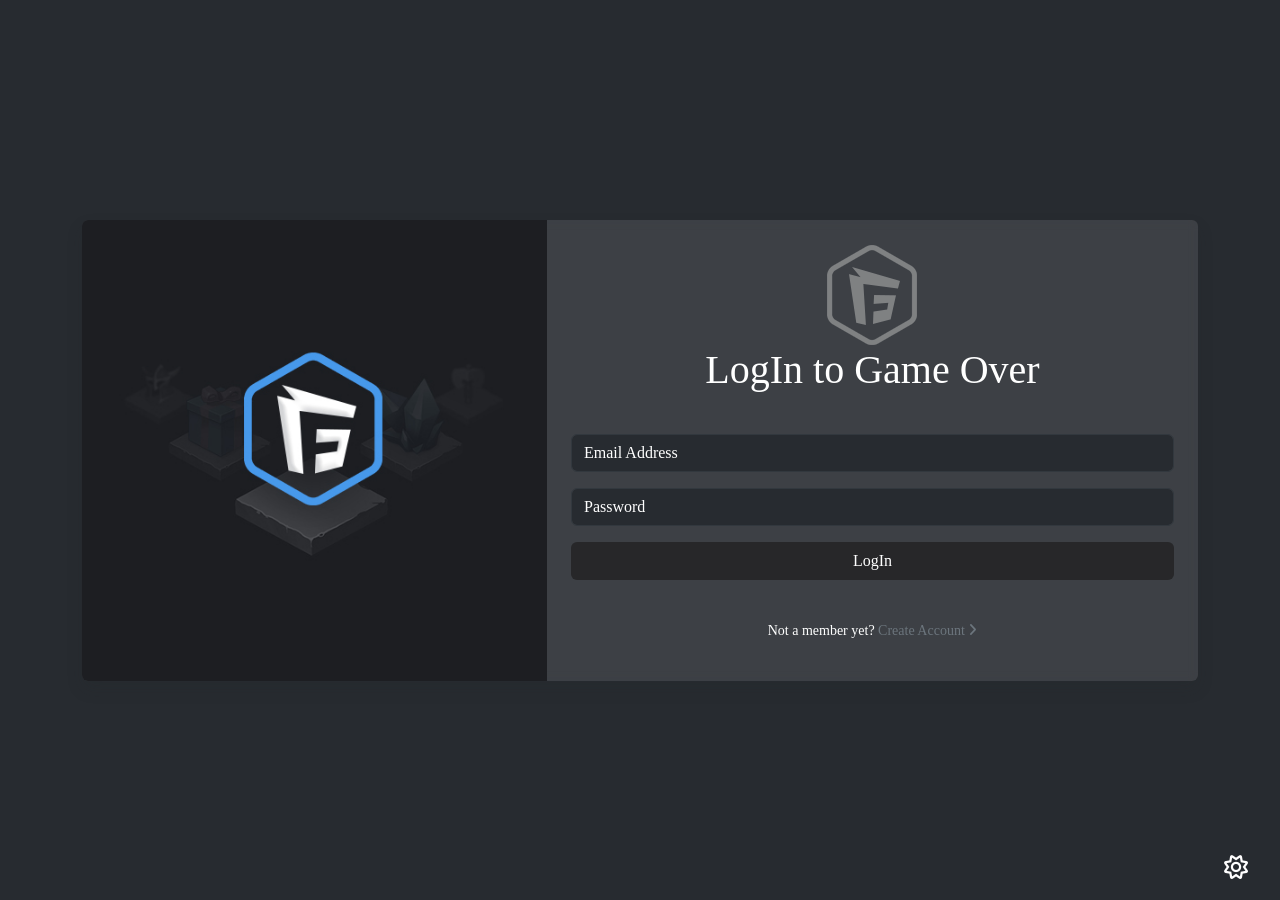
<file: index.html>
<!DOCTYPE html>
<html lang="en" dir="ltr" data-theme="dark">
   <head>
      <meta charset="UTF-8" />
      <meta name="viewport" content="width=device-width, initial-scale=1.0" />
      <meta http-equiv="X-UA-Compatible" content="ie=edge" />
      <meta name="description" content="Game Over Sidte" />
      <meta name="keywords" content="Game Over , موقع العاب" />
      <meta name="author" content="AHMED MENISY" />
      <title>LogIn</title>
      <!--? ===============  FontAwesome6.2.1 Css File =============== -->
      <link rel="stylesheet" href="./css/all.min.css" />
      <!--? ===============  BootStrap5.3 =============== -->
      <link rel="stylesheet" href="./css/bootstrap.min.css" />
      <!--? ===============  Main Css File =============== -->
      <link rel="stylesheet" href="./css/style.css" />
   </head>
   <body>
      <!-- ========== Start Fixed ========== -->
      <!-- fa-moon   fa-sun -->

      <span class="position-fixed bottom-0 end-0 m-3 z-3">
         <i role="button" id="mode" class="fa-regular fa-sun fa-xl p-3"></i>
      </span>
      <!-- ========== End Fixed ========== -->
      <main class="container login min-vh-100 hstack">
         <section class="login-area shadow w-100 rounded overflow-hidden">
            <div class="row g-0">
               <div class="col-lg-5 d-none d-md-block">
                  <div class="image"></div>
               </div>
               <div class="col-lg-7">
                  <div class="p-4">
                     <header class="text-center">
                        <img src="./assets/images/logo-sm.png" alt="logo game over" />
                        <h1>LogIn to Game Over</h1>
                     </header>

                     <form class="row g-3 my-4" id="login">
                        <div class="col-12">
                           <div class="form-data">
                              <input type="email" id="email" class="form-control" placeholder="Email Address" />
                              <ul class="alert alert-danger p-0 invalid-feedback">
                                 <li>Email Is Required</li>
                                 <li>InValid Email Formate</li>
                              </ul>
                           </div>
                        </div>
                        <div class="col-12">
                           <div class="form-data">
                              <input type="password" id="password" class="form-control" placeholder="Password" />
                              <ul class="alert alert-danger p-0 invalid-feedback">
                                 <li>Password Is Required</li>
                                 <li>Minimum eight characters, at least one letter and one number</li>
                              </ul>
                           </div>
                        </div>

                        <div class="col-12">
                           <button type="submit" class="btn w-100 main-btn" id="btnLogin">LogIn</button>
                           <p id="msg" class="text-center"></p>
                        </div>
                     </form>

                     <footer>
                        <p class="text-center small">
                           Not a member yet?
                           <a href="./register.html" class="link-secondary text-decoration-none" role="button"
                              >Create Account <i class="fa-solid fa-angle-right"></i
                           ></a>
                        </p>
                     </footer>
                  </div>
               </div>
            </div>
         </section>
      </main>

      <!--! ============ BootStrap JS File ============ -->
      <script src="./js/bootstrap.bundle.min.js"></script>
      <!--! ============ Main Js File ============ -->
      <script src="./js/index.js"></script>
   </body>
</html>
</file>
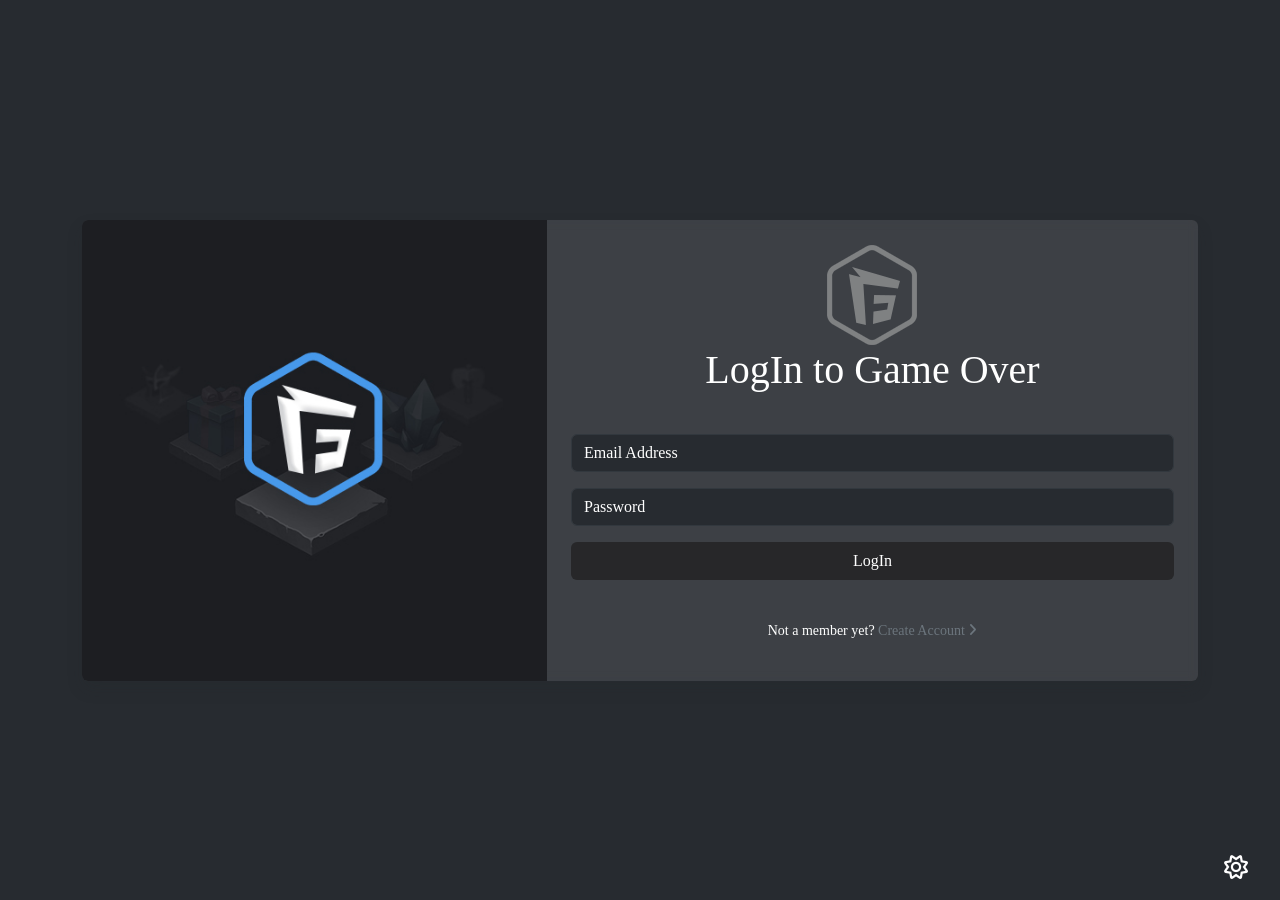
<file: details.html>
<!DOCTYPE html>
<html lang="en" dir="ltr" data-theme="dark">
   <head>
      <script src="js/auth.js"></script>
      <meta charset="UTF-8" />
      <meta name="viewport" content="width=device-width, initial-scale=1.0" />
      <meta http-equiv="X-UA-Compatible" content="ie=edge" />
      <meta name="description" content="Game Over Sidte" />
      <meta name="keywords" content="Game Over , موقع العاب" />
      <meta name="author" content="AHMED MENISY" />
      <title>Details</title>
      <!--? ===============  FontAwesome6.2.1 Css File =============== -->
      <link rel="stylesheet" href="./css/all.min.css" />
      <!--? ===============  BootStrap5.3 =============== -->
      <link rel="stylesheet" href="./css/bootstrap.min.css" />
      <!--? ===============  Main Css File =============== -->
      <link rel="stylesheet" href="./css/style.css" />
   </head>
   <body>
      <!-- ========== Start Fixed ========== -->
      <!-- fa-moon   fa-sun -->

      <span class="position-fixed bottom-0 end-0 m-3 z-3">
         <i role="button" id="mode" class="fa-regular fa-sun fa-xl p-3"></i>
      </span>
      <!-- ========== End Fixed ========== -->
      <main class="py-5 min-vh-100 details">
         <div class="container">
            <section class="row g-4" id="detailsData"></section>
         </div>
      </main>

      <!--! ============ BootStrap JS File ============ -->
      <script src="./js/bootstrap.bundle.min.js"></script>
      <!--! ============ Main Js File ============ -->
      <script src="./js/details.js"></script>
   </body>
</html>
</file>
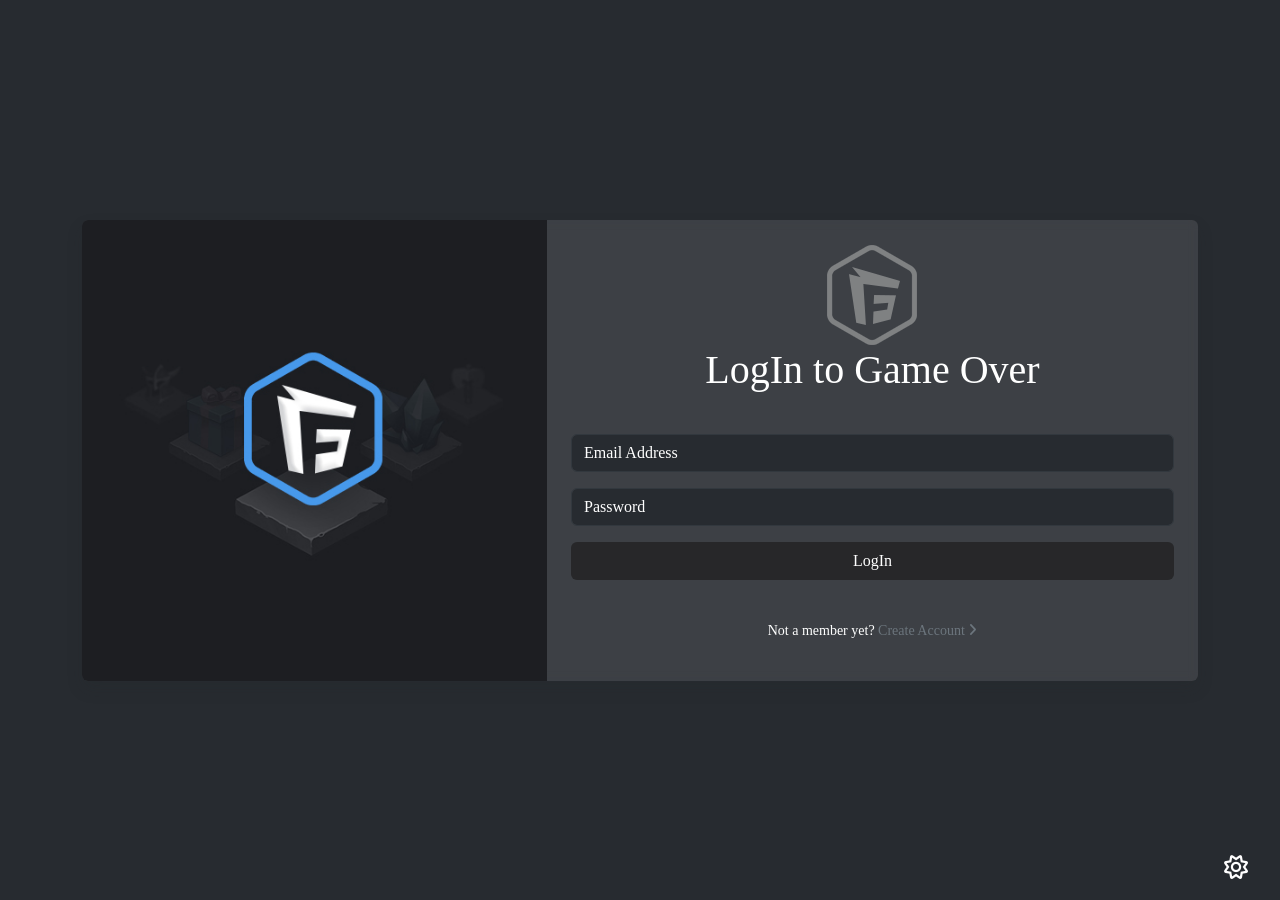
<file: home.html>
<!DOCTYPE html>
<html lang="en" dir="ltr" data-theme="dark">
   <head>
      <script src="./js/auth.js"></script>
      <meta charset="UTF-8" />
      <meta name="viewport" content="width=device-width, initial-scale=1.0" />
      <meta http-equiv="X-UA-Compatible" content="ie=edge" />
      <meta name="description" content="Game Over Sidte" />
      <meta name="keywords" content="Game Over , موقع العاب" />
      <meta name="author" content="AHMED MENISY" />
      <title>Home</title>
      <!--? ===============  FontAwesome6.2.1 Css File =============== -->
      <link rel="stylesheet" href="./css/all.min.css" />
      <!--? ===============  BootStrap5.3 =============== -->
      <link rel="stylesheet" href="./css/bootstrap.min.css" />
      <!--? ===============  Main Css File =============== -->
      <link rel="stylesheet" href="./css/style.css" />
   </head>
   <body>
      <!-- ========== Start Fixed ========== -->
      <!-- fa-moon   fa-sun -->

      <span class="position-fixed bottom-0 end-0 m-3 z-3">
         <i role="button" id="mode" class="fa-regular fa-sun fa-xl p-3"></i>
      </span>
      <!-- ========== End Fixed ========== -->

      <nav class="navbar navbar-expand-lg nav-bg border-bottom border-dark">
         <div class="container">
            <h5 class="navbar-brand mb-0 text-uppercase">
               <img src="./assets/images/logo-sm.png" alt="logo photo" style="max-width: 40px" /> GameOver
            </h5>
            <button
               class="navbar-toggler"
               type="button"
               data-bs-toggle="collapse"
               data-bs-target="#navbarSupportedContent"
               aria-controls="navbarSupportedContent"
               aria-expanded="false"
               aria-label="Toggle navigation"
            >
               <span class="navbar-toggler-icon"></span>
            </button>
            <div class="collapse small navbar-collapse" id="navbarSupportedContent">
               <ul class="navbar-nav mx-auto mb-2 mb-lg-0 menu">
                  <li class="nav-item">
                     <a role="button" class="nav-link active text-uppercase" aria-current="page" data-category="mmorpg">mmorpg</a>
                  </li>
                  <li class="nav-item">
                     <a role="button" class="nav-link text-uppercase" data-category="shooter">shooter</a>
                  </li>
                  <li class="nav-item">
                     <a role="button" class="nav-link text-uppercase" data-category="sailing">sailing</a>
                  </li>
                  <li class="nav-item">
                     <a role="button" class="nav-link text-uppercase" data-category="permadeath">permadeath</a>
                  </li>
                  <li class="nav-item">
                     <a role="button" class="nav-link text-uppercase" data-category="superhero">superhero</a>
                  </li>
                  <li class="nav-item">
                     <a role="button" class="nav-link text-uppercase" data-category="pixel">pixel</a>
                  </li>
                  <li class="nav-item">
                     <a role="button" class="nav-link text-uppercase" data-category="pvp">pvp</a>
                  </li>
                  <li class="nav-item">
                     <a role="button" class="nav-link text-uppercase" data-category="action">action</a>
                  </li>
               </ul>
               <ul class="navbar-nav mb-2 mb-lg-0">
                  <li class="nav-item">
                     <span role="button" class="nav-link logout-btn">LogOut</span>
                  </li>
               </ul>
            </div>
         </div>
      </nav>

      <main class="container my-3 home">
         <h1 class="h4 mb-4">Top Free Moba Games For PC And Browser In 2023!</h1>
         <section class="position-relative">
            <div class="row row-cols-1 row-cols-md-2 row-cols-lg-3 row-cols-xl-4 g-4" id="gameData"></div>

            <div class="loading d-none">
               <span class="loader"></span>
            </div>
         </section>
      </main>

      <!--! ============ BootStrap JS File ============ -->
      <script src="./js/bootstrap.bundle.min.js"></script>
      <!--! ============ Main Js File ============ -->
      <script src="./js/home.js"></script>
   </body>
</html>
</file>
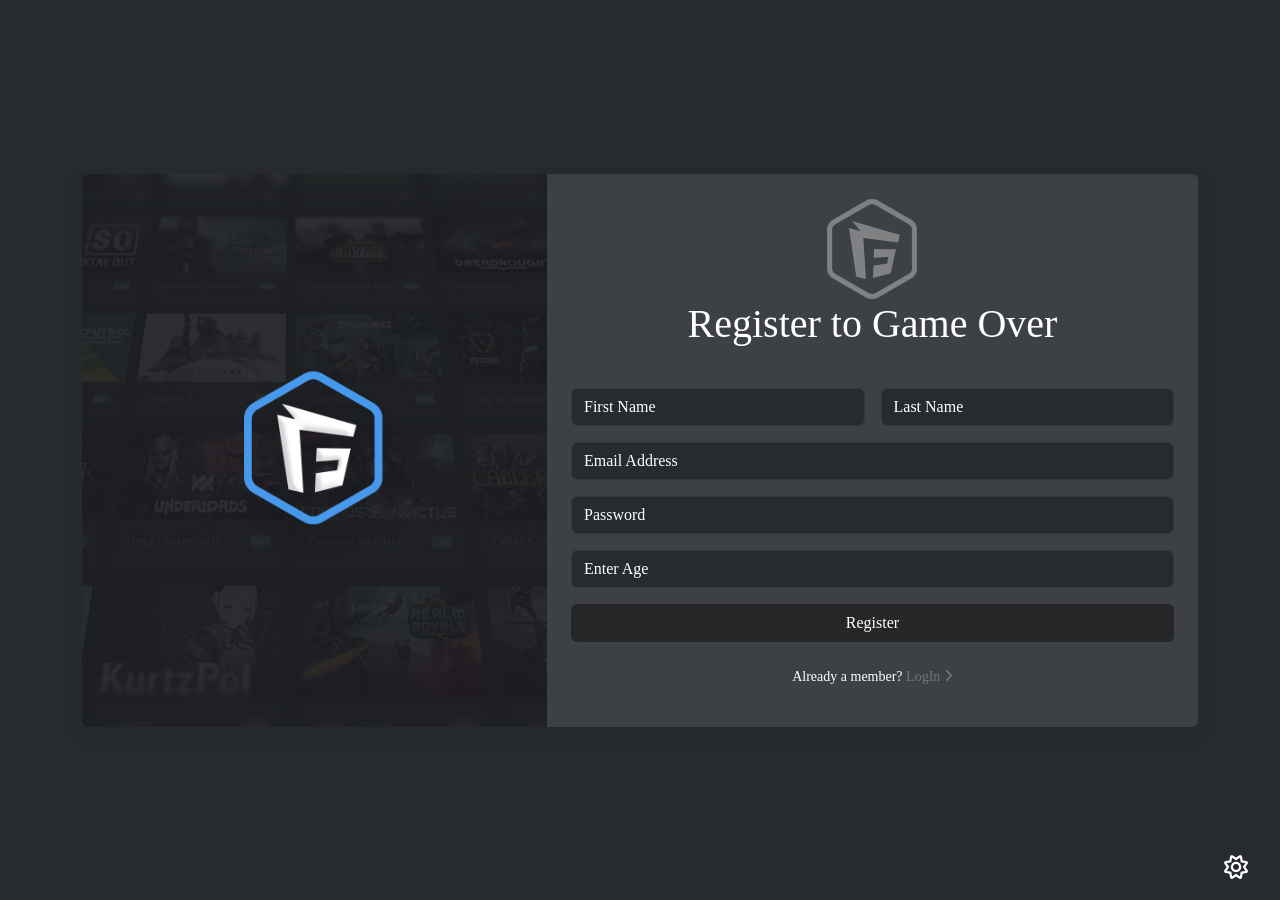
<file: register.html>
<!DOCTYPE html>
<html lang="en" dir="ltr" data-theme="dark">
   <head>
      <meta charset="UTF-8" />
      <meta name="viewport" content="width=device-width, initial-scale=1.0" />
      <meta http-equiv="X-UA-Compatible" content="ie=edge" />
      <meta name="description" content="Game Over Sidte" />
      <meta name="keywords" content="Game Over , موقع العاب" />
      <meta name="author" content="AHMED MENISY" />
      <title>Register</title>
      <!--? ===============  FontAwesome6.2.1 Css File =============== -->
      <link rel="stylesheet" href="./css/all.min.css" />
      <!--? ===============  BootStrap5.3 =============== -->
      <link rel="stylesheet" href="./css/bootstrap.min.css" />
      <!--? ===============  Main Css File =============== -->
      <link rel="stylesheet" href="./css/style.css" />
   </head>
   <body>
      <!-- ========== Start Fixed ========== -->
      <!-- fa-moon   fa-sun -->

      <span class="position-fixed bottom-0 end-0 m-3 z-3">
         <i role="button" id="mode" class="fa-regular fa-sun fa-xl p-3"></i>
      </span>
      <!-- ========== End Fixed ========== -->
      <main class="container register min-vh-100 hstack">
         <section class="register-area shadow w-100 rounded overflow-hidden">
            <div class="row g-0">
               <div class="col-lg-5 d-none d-md-block">
                  <div class="image"></div>
               </div>
               <div class="col-lg-7">
                  <div class="p-4">
                     <header class="text-center">
                        <img src="./assets/images/logo-sm.png" alt="logo game over" />
                        <h1>Register to Game Over</h1>
                     </header>

                     <form class="row g-3 my-4" id="register">
                        <div class="col-md-6">
                           <div class="form-data">
                              <input type="text" id="firstName" class="form-control" placeholder="First Name" />
                              <ul class="alert alert-danger p-0 invalid-feedback">
                                 <li>First Name Is Required</li>
                                 <li>Minmum Length 2 and Maxmum 20</li>
                              </ul>
                           </div>
                        </div>
                        <div class="col-md-6">
                           <div class="form-data">
                              <input type="text" id="lastName" class="form-control" placeholder="Last Name" />
                              <ul class="alert alert-danger p-0 invalid-feedback">
                                 <li>Last Name Is Required</li>
                                 <li>Minmum Length 2 and Maxmum 20</li>
                              </ul>
                           </div>
                        </div>

                        <div class="col-12">
                           <div class="form-data">
                              <input type="email" id="email" class="form-control" placeholder="Email Address" />
                              <ul class="alert alert-danger p-0 invalid-feedback">
                                 <li>Email Is Required</li>
                                 <li>InValid Email Formate</li>
                              </ul>
                           </div>
                        </div>
                        <div class="col-12">
                           <div class="form-data">
                              <input type="password" id="password" class="form-control" placeholder="Password" />
                              <ul class="alert alert-danger p-0 invalid-feedback">
                                 <li>Password Is Required</li>
                                 <li>Minimum eight characters, at least one letter and one number</li>
                              </ul>
                           </div>
                        </div>
                        <div class="col-12">
                           <div class="form-data">
                              <input type="number" id="age" class="form-control" placeholder="Enter Age" />
                              <ul class="alert alert-danger p-0 invalid-feedback">
                                 <li>Age Is Required</li>
                                 <li>Minimum 10 Maxmum 80</li>
                              </ul>
                           </div>
                        </div>
                        <div class="col-12">
                           <button  type="submit" class="btn w-100 main-btn" id="btnRegister">Register</button>
                           <p id="msg" class="text-center alert alert-danger text-danger d-none "></p>
                        </div>
                     </form>

                     <footer>
                        <p class="text-center small">
                           Already a member?
                           <a href="./index.html" class="link-secondary text-decoration-none" role="button"
                              >LogIn <i class="fa-solid fa-angle-right"></i
                           ></a>
                        </p>
                     </footer>
                  </div>
               </div>
            </div>
         </section>
      </main>

      <!--! ============ BootStrap JS File ============ -->
      <script src="./js/bootstrap.bundle.min.js"></script>
      <!--! ============ Main Js File ============ -->
      <script src="./js/register.js"></script>
   </body>
</html>
</file>
<file: css/style.css>
/***** theme customize *****/
[data-theme="dark"] {
   --main-color: #272b30;
   --seconde-color: #32383e;
   --color-text: #fff;
   --btn-main-color: #272729;
}

[data-theme="light"] {
   --main-color: #eeeeee;
   --seconde-color: #909396;
   --color-text: #000;
   --btn-main-color: #414550;
}

.main-btn {
   background-color: var(--btn-main-color);
   color: var(--color-text);
}

.main-btn:hover {
   background: linear-gradient(rgb(0 0 0 / 0.1), rgb(0 0 0 / 0.2));
}

.form-control,
.form-control:focus {
   background-color: var(--main-color);
   color: var(--color-text);
   border-color: var(--seconde-color);
}

.form-control::placeholder {
   color: var(--color-text);
}

.badge-color {
   background-color: var(--seconde-color);
}

/***** End theme customize *****/

/***** Global *****/
@import url("https://fonts.googleapis.com/css2?family=Nerko+One&display=swap");
@import url("https://fonts.googleapis.com/css2?family=Comfortaa:wght@300;500;700&display=swap");

* {
   transition: background-color 0.5s, color 0.2s;
}

body {
   font-family: "Comfortaa", cursive;
   min-height: 100%;
   min-width: 100%;
   background-color: var(--main-color);
   color: var(--color-text);
}

h1,
h2,
h3,
h4,
h5,
h6 {
   font-family: "Nerko One", cursive;
   color: var(--color-text) !important;
}

a,
p,
span {
   color: inherit !important;
}

ul {
   list-style-position: inside;
}

input[type="number"]::-webkit-inner-spin-button,
input[type="number"]::-webkit-outer-spin-button {
   appearance: none;
   display: none;
}

.login .login-area,
.register .register-area {
   background-color: rgb(255 255 255 / 0.1);
   backdrop-filter: blur(5px);
}

.nav-bg {
   background-color: var(--main-color);
}

.nav-item .nav-link.active,
.nav-item .nav-link:hover {
   color: #09c !important;
   transition: color 0.5s;
}

::-webkit-scrollbar {
   width: 0.625rem;
}

::-webkit-scrollbar-track {
   background-color: var(--seconde-color);
}

::-webkit-scrollbar-thumb {
   background-color: var(--main-color);
   border-radius: 50px;
   box-shadow: 0 0 5px rgb(0 0 0 / 0.5) inset;
}
/***** End Global *****/

/***** Login *****/
.login .image {
   background: url("../assets/images/login.jpg") center / cover no-repeat;
   min-height: 100%;
}
/***** End Login *****/

/***** Register *****/

.register .image {
   background: url("../assets/images/register.jpg") center / cover no-repeat;
   min-height: 100%;
}
/***** End Register *****/

/***** Home *****/
.home .card {
   filter: grayscale(0.7);
   transition: transform 0.5s, filter 0.5s 0.1s;
}

.home .card:hover {
   transform: scale(1.05);
   filter: grayscale(0);
}
/***** End Home *****/

/***** Details *****/
.details {
   background-color: #272729be;

   backdrop-filter: blur(4px);
}
/***** End Details *****/

/***** Loader *****/
.loading {
   position: fixed;
   z-index: 9999;
   inset: 0;
   background-color: #272b30e3;
   display: flex;
   justify-content: center;
   align-items: center;
}
.loader {
   width: 100px;
   height: 100px;
   border-radius: 50%;
   display: inline-block;
   border-top: 4px solid #fff;
   border-right: 4px solid transparent;
   box-sizing: border-box;
   animation: rotation 1s linear infinite;
   position: relative;
}
.loader::after {
   content: "";
   box-sizing: border-box;
   position: absolute;
   left: 0;
   top: 0;
   width: 100px;
   height: 100px;
   border-radius: 50%;
   border-left: 4px solid #ff3d00;
   border-bottom: 4px solid transparent;
   animation: rotation 0.5s linear infinite reverse;
}
@keyframes rotation {
   0% {
      transform: rotate(0deg);
   }
   100% {
      transform: rotate(360deg);
   }
}
/***** End Loader *****/
</file>
